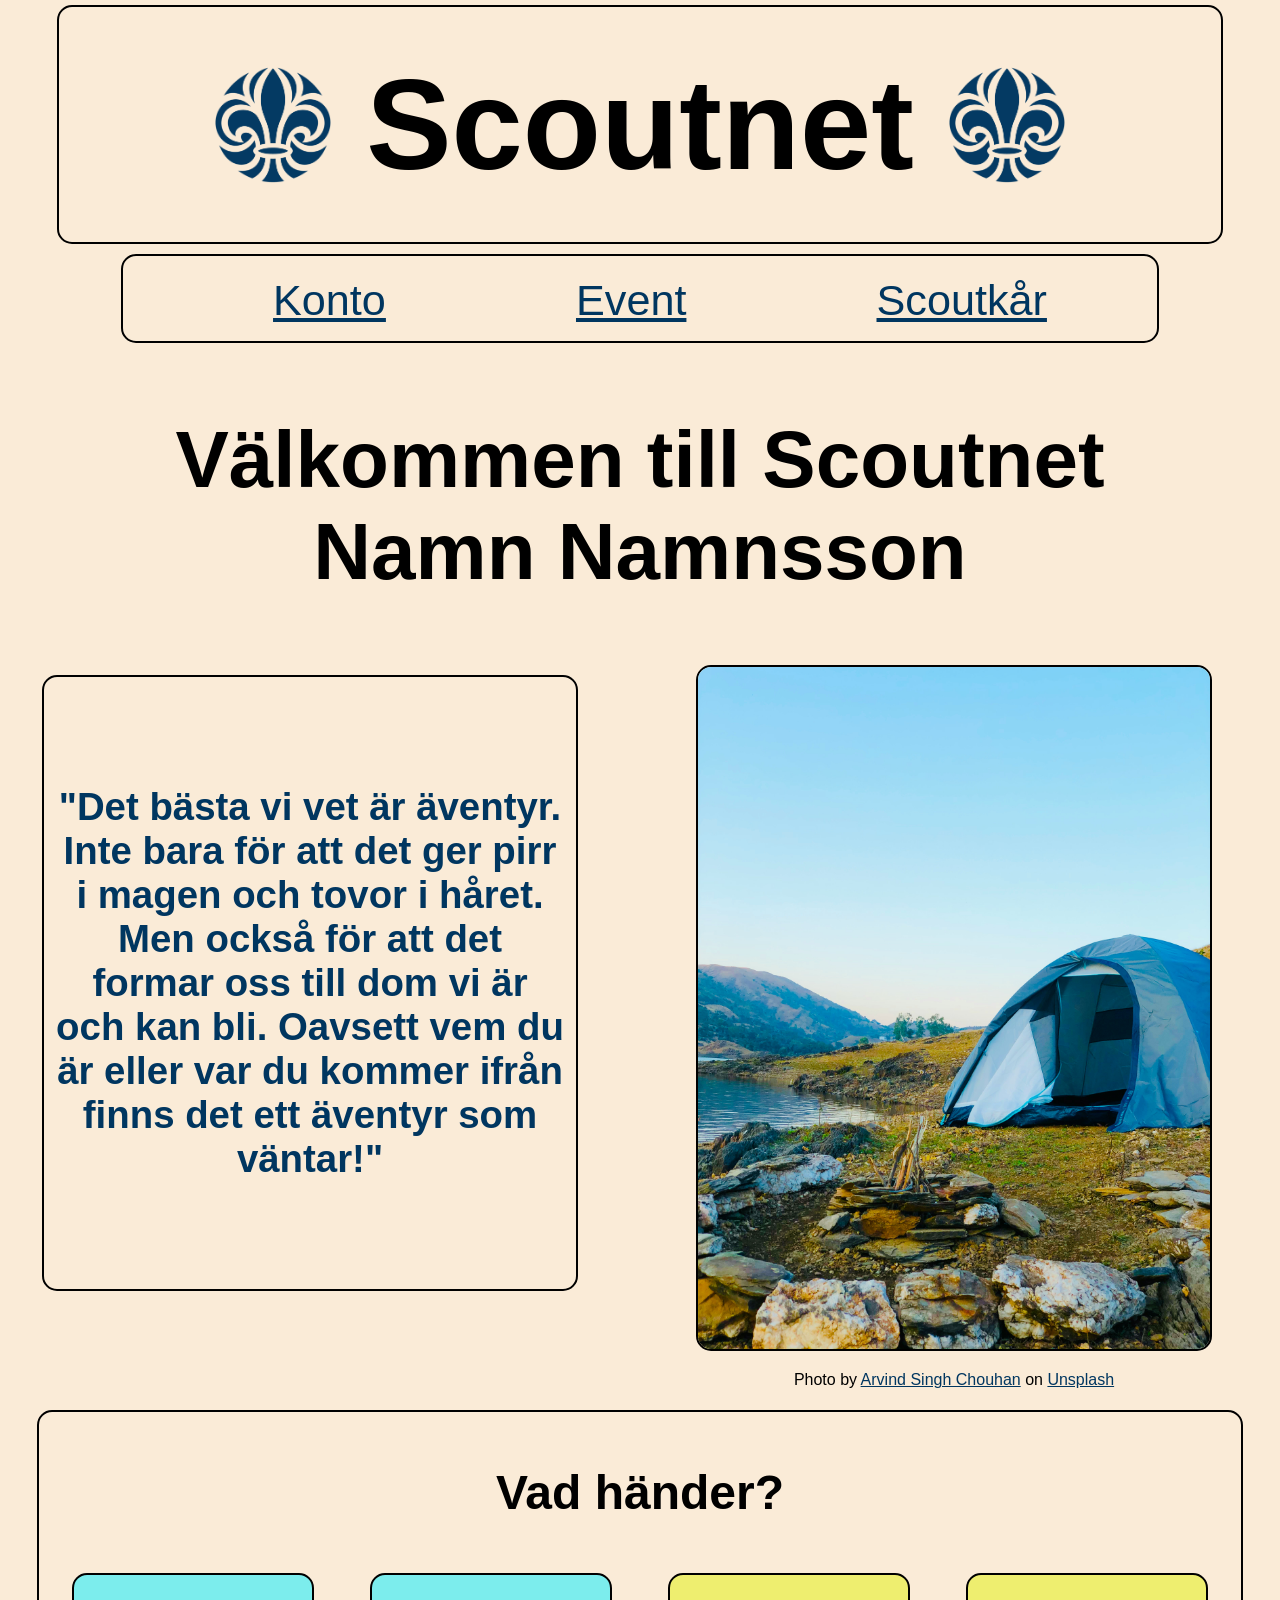
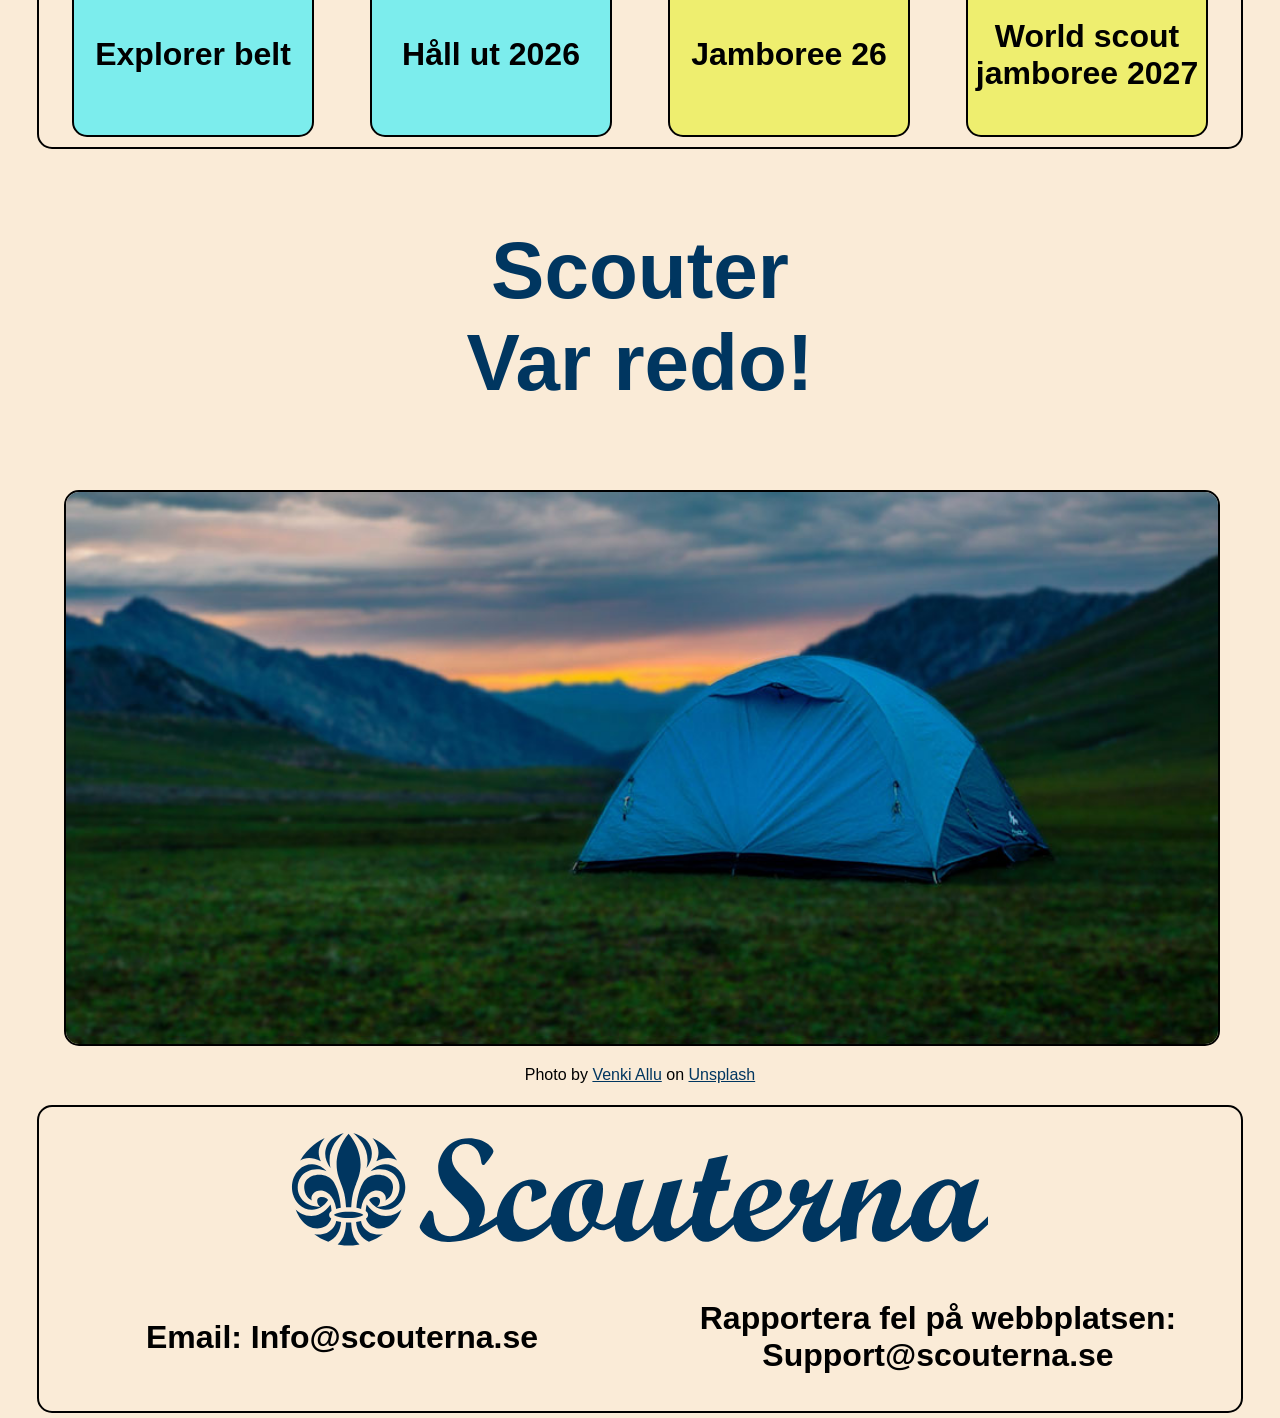
<file: index.html>
<!DOCTYPE html>
<html lang="en">
<head>
  <meta charset="UTF-8">
  <meta name="viewport" content="width=device-width, initial-scale=1.0">
  <link rel="stylesheet" href="css/style.css">
  <title>Main</title>
</head>
<body>

  <nav class="mobilenav">
    <p>Navigation</p>
    <ul>
      <li><a href="http://127.0.0.1:5500/account.html">Account</a></li>
      <li><a href="http://127.0.0.1:5500/event.html">Event</a></li>
      <li><a href="http://127.0.0.1:5500/scoutgroup.html">Scoutgroup</a></li>
    </ul>
  </nav>

  <div class="fade-layer"></div>

  <div id="main-wrapper">
    <header><img class="icon" src="img/scoutlogga.png" alt="menu button"><h1>Scoutnet</h1><img class="icon" id="icondesk" src="img/scoutlogga.png" alt="menu button"><div><img class="icon" id=button src="img/menu-button.png" alt="menu button"></div></header>
  
    <nav id="desktopnav">
      <ul>
        <li><a href="http://127.0.0.1:5500/account.html">Konto</a></li>
        <li><a href="http://127.0.0.1:5500/event.html">Event</a></li>
        <li><a href="http://127.0.0.1:5500/scoutgroup.html">Scoutkår</a></li>
      </ul>
    </nav>

    <section id="sc1-desk">
      <h2><b>"Det bästa vi vet är äventyr. Inte bara för att det ger pirr i magen och tovor i håret. Men också för att det formar oss till dom vi är och kan bli. Oavsett vem du är eller var du kommer ifrån finns det ett äventyr som väntar!"</b></h2>
    </section>

    <section id="sc1-mobile">
      <h2> Born For <br> Adventure</h2>
    </section>   


    <h2 id="welcome">Välkommen till Scoutnet <br> Namn Namnsson</h2>

    <div id="sctent">
        <img id="tent" src="img/scout_tent.jpg" alt="a tent in the forest">
        <p id="cred">Photo by <a href="https://unsplash.com/@wolfiee?utm_source=unsplash&utm_medium=referral&utm_content=creditCopyText">Arvind Singh Chouhan</a> on <a href="https://unsplash.com/photos/white-dome-tent-on-green-grass-field-near-body-of-water-during-daytime-PCJHD8t2PAc?utm_source=unsplash&utm_medium=referral&utm_content=creditCopyText">Unsplash</a></p>
    </div>

    <section id="sc2">
        <h3 id="sc2head">Vad händer?</h3>
      <article id="sc2art1">
        <h4>Explorer belt</h4>
      </article>
      <article id="sc2art2">
        <h4>Håll ut 2026</h4>
      </article>
      <article id="sc2art3">
        <h4>Jamboree 26</h4>
      </article>
      <article id="sc2art4">
        <h4>World scout jamboree 2027</h4>
      </article>
    </section>

    <section id="sc3">
      <h2><b> Scouter <br> Var redo! </b></h2>
    </section>

    <div id="sc4">
      <img id="tent_desktop" src="img/tent_in_mountains_desktop.jpg" alt="tent by the sea">
      <img id="tent_mobile" src="img/tent_in_mountains_mobile.jpg" alt="tent by the sea">
      <p>Photo by <a href="https://unsplash.com/@venki1525?utm_source=unsplash&utm_medium=referral&utm_content=creditCopyText">Venki Allu</a> on <a href="https://unsplash.com/photos/a-tent-pitched-up-in-a-field-with-mountains-in-the-background-ifpul7Roci8?utm_source=unsplash&utm_medium=referral&utm_content=creditCopyText">Unsplash</a></p>
      
    </div>


    <footer>
      <img src="img/scouterna_logga.svg" alt="Scouternas logotyp">
      <h3>Email: Info@scouterna.se</h3>
      <h3>Rapportera fel på webbplatsen: <br> Support@scouterna.se </h3>
    </footer>
    
  </div>
  
  <script src="js/main.js"></script>

</body>
</html>
</file>
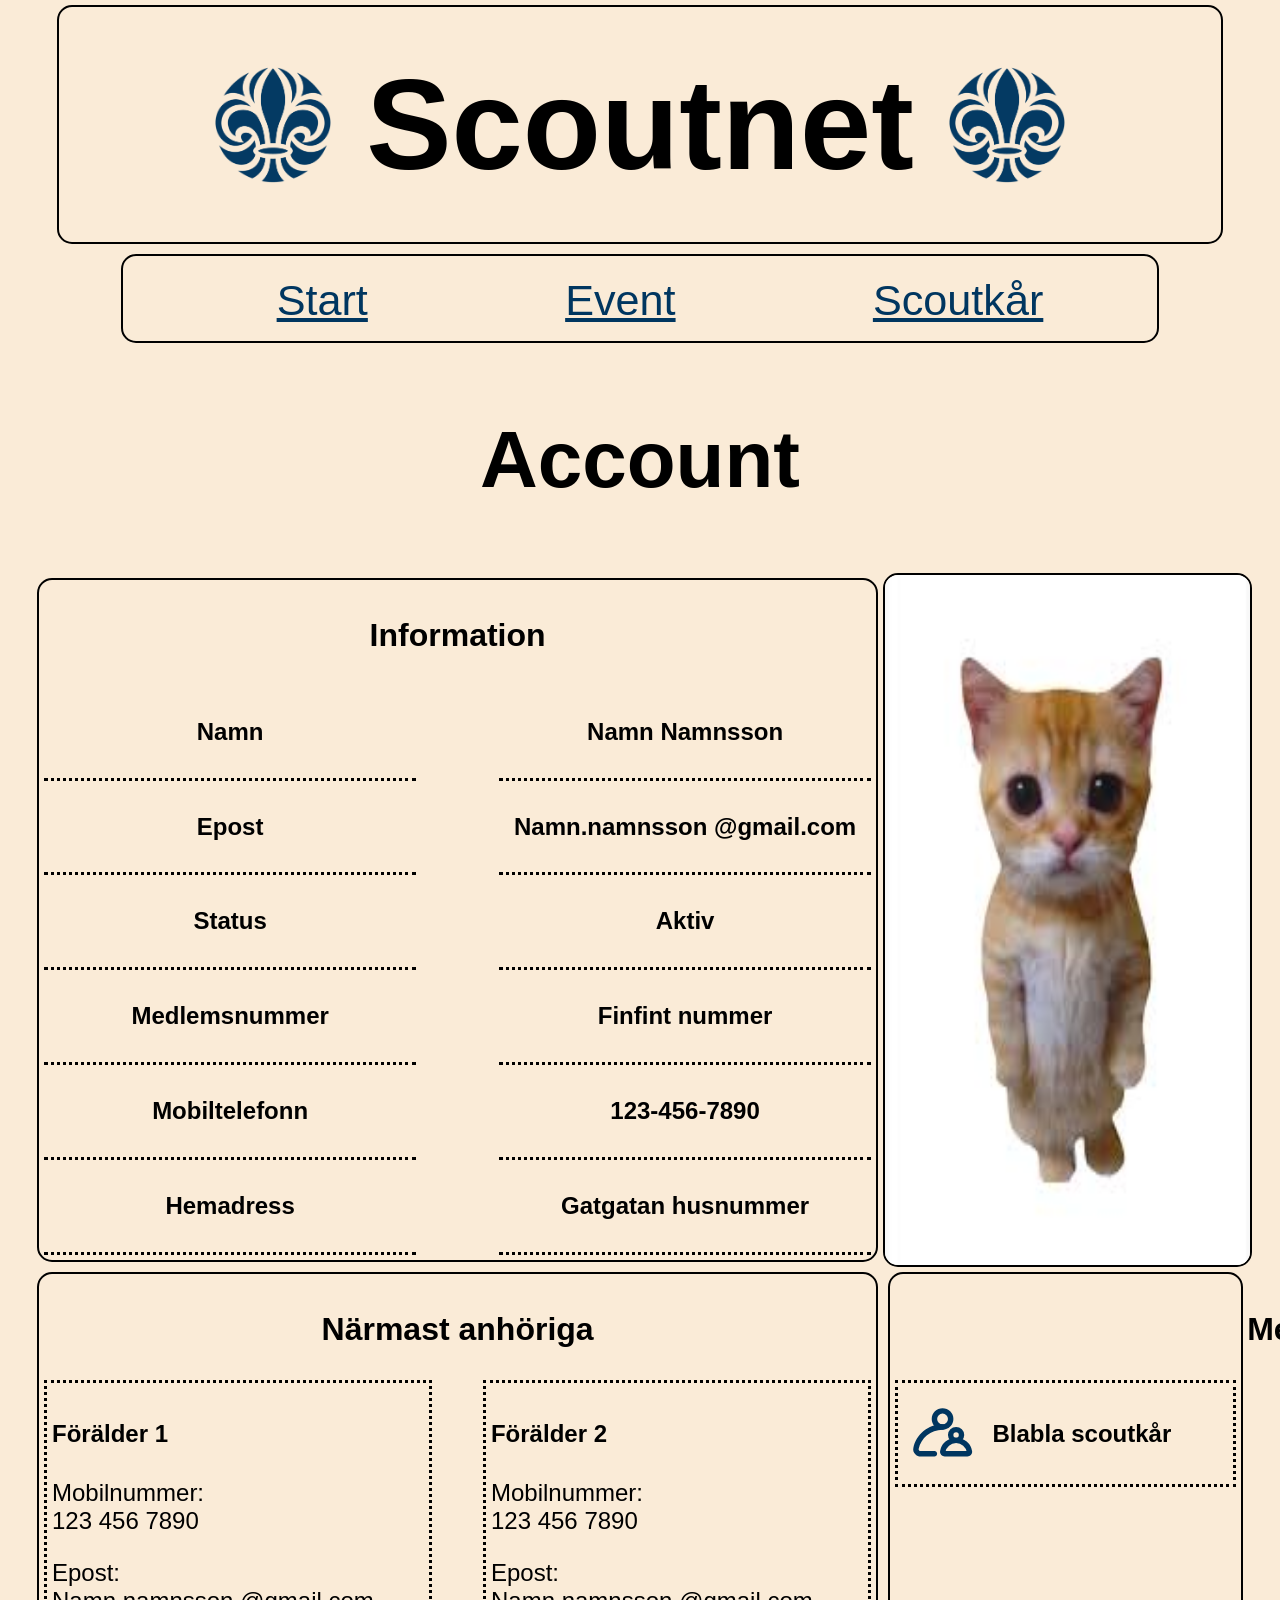
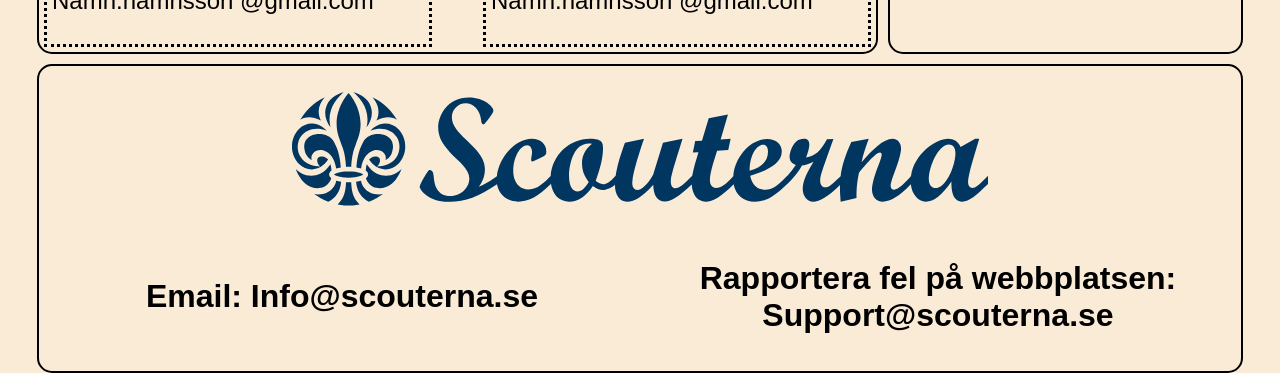
<file: account.html>
<!DOCTYPE html>
<html lang="en">
<head>
    <meta charset="UTF-8">
    <meta name="viewport" content="width=device-width, initial-scale=1.0">
    <title>Account</title>
      <link rel="stylesheet" href="css/style.css">
</head>
<body>
  <nav class="mobilenav">
    <p>Navigation</p>
    <ul>
        <li><a href="http://127.0.0.1:5500/index.html">Main</a></li>
        <li><a href="http://127.0.0.1:5500/event.html">Event</a></li>
        <li><a href="http://127.0.0.1:5500/scoutgroup.html">Scoutgroup</a></li>
    </ul>
  </nav>

  <div class="fade-layer"></div>
  <div class="fade-layer2"></div>

  <div id="account-wrapper">

    <header id="hed"><img class="icon" src="img/scoutlogga.png" alt="scoutlogo"><h1>Scoutnet</h1><div><img class="icon" id=button src="img/menu-button.png" alt="menu button"></div><img class="icon" id="icondesk" src="img/scoutlogga.png" alt="scoutlogo"></header>
  
    <nav id="desktopnav">
      <ul>
        <li><a href="http://127.0.0.1:5500/index.html">Start</a></li>
        <li><a href="http://127.0.0.1:5500/event.html">Event</a></li>
        <li><a href="http://127.0.0.1:5500/scoutgroup.html">Scoutkår</a></li>
      </ul>
    </nav>

    <h2 id="acch2">Account</h2>

    <section id="accsec">
        <h3>Information</h3>
        <img id="accbutton" src="img/menu-buttoncopy.png" alt="Knapp för att se din användarbild">
      <article><h4> Namn </h4></article>
      <article><h4> Namn Namnsson </h4></article>
      <article><h4> Epost </h4></article>
      <article><h4> Namn.namnsson @gmail.com </h4></article>
      <article><h4> Status </h4></article>
      <article><h4> Aktiv </h4></article>
      <article><h4> Medlemsnummer </h4></article>
      <article><h4> Finfint nummer </h4></article>
      <article><h4> Mobiltelefonn </h4></article>
      <article><h4> 123-456-7890 </h4></article>
      <article><h4> Hemadress </h4></article>
      <article><h4> Gatgatan husnummer </h4></article>
    </section>

    <section id="accsec3">
      <h3>Medlemskap</h3>
      <article>
        <img id="medlemskaplogga" src="img/medlemskap.svg" alt="Logga för medlemskap">
        <h4>Blabla scoutkår</h4>
      </article>
    </section>

    <section id="accsec2">
      <h3>Närmast anhöriga</h3>
      <article>
        <h4>Förälder 1</h4>
        <p>Mobilnummer: <br> 123 456 7890</p>
        <p>Epost: <br> Namn.namnsson @gmail.com</p>
      </article>
      <article>
        <h4>Förälder 2</h4>
        <p>Mobilnummer: <br> 123 456 7890</p>
        <p>Epost: <br> Namn.namnsson @gmail.com</p>
      </article>
    </section>
    
    <img class="userphoto" src="img/silly-cat.jpg" alt="your userphoto">

    <aside id="as1">
      <img id="deskuserphoto" src="img/silly-cat.jpg" alt="your userphoto">
    </aside>

    <footer>
      <img src="img/scouterna_logga.svg" alt="Scouternas logotyp">
      <h3>Email: Info@scouterna.se</h3>
      <h3>Rapportera fel på webbplatsen: <br> Support@scouterna.se </h3>
    </footer>

  </div>
  <script src="js/main.js"></script>
</body>
</html>
</file>
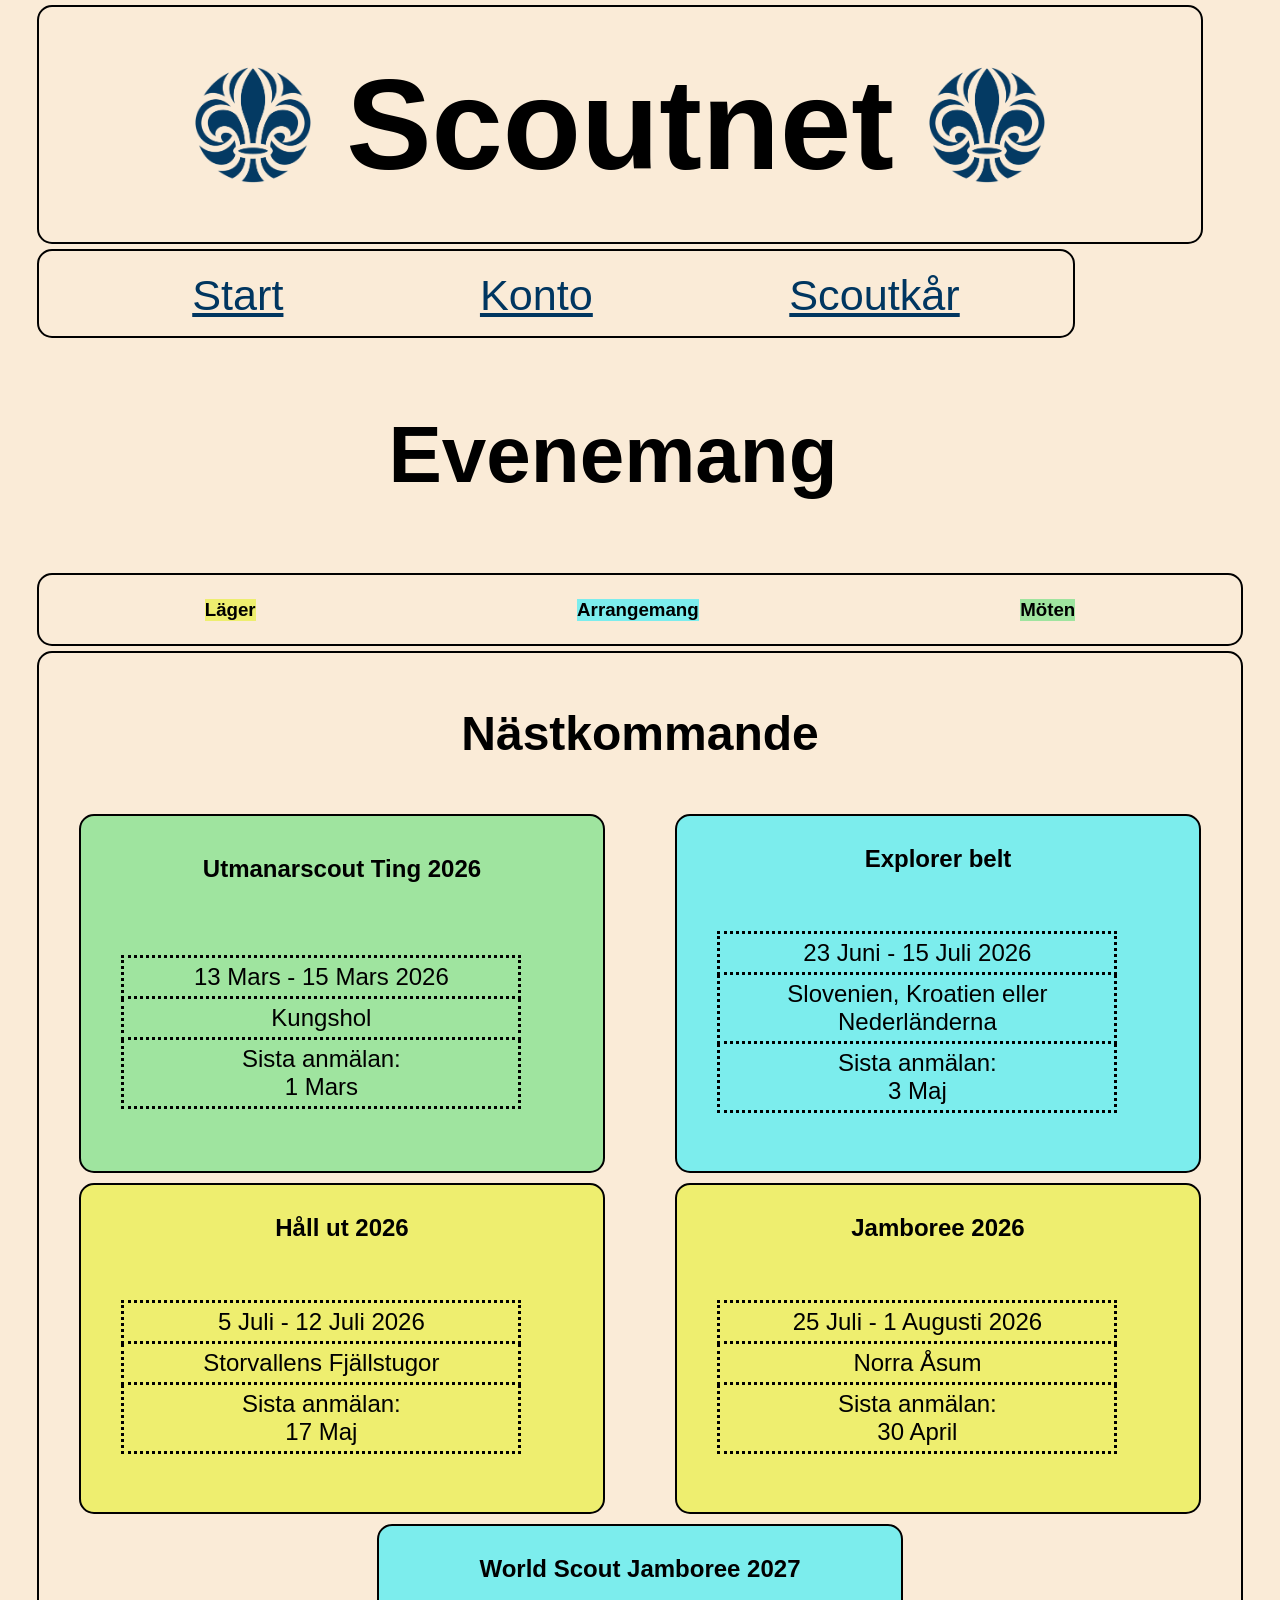
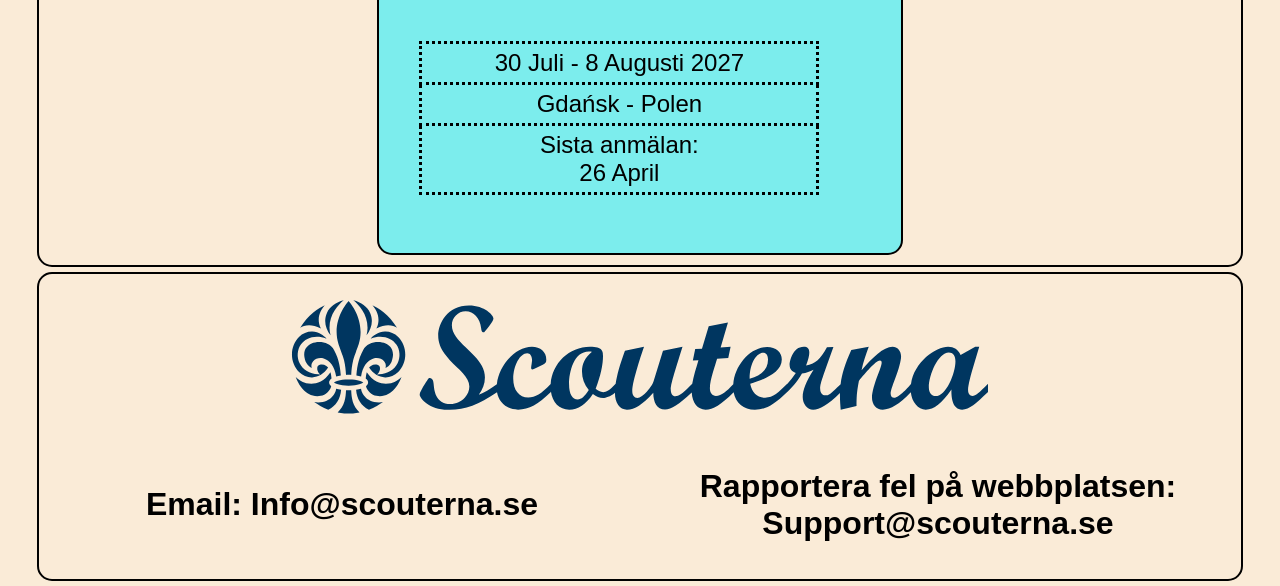
<file: event.html>
<!DOCTYPE html>
<html lang="en">
<head>
  <meta charset="UTF-8">
  <meta name="viewport" content="width=device-width, initial-scale=1.0">
  <link rel="stylesheet" href="css/style.css">
  <title>Main</title>
</head>
<body>

  <nav class="mobilenav">
    <p>Navigation</p>
    <ul>
      <li><a href="http://127.0.0.1:5500/index.html">Start</a></li>
      <li><a href="http://127.0.0.1:5500/account.html">Konto</a></li>
      <li><a href="http://127.0.0.1:5500/scoutgroup.html">Scoutkår</a></li>
    </ul>
  </nav>

  <div class="fade-layer"></div>

  <div id="event-wrapper">

    <header id="hed"><img class="icon" src="img/scoutlogga.png" alt="scoutlogo"><h1>Scoutnet</h1><div><img class="icon" id=button src="img/menu-button.png" alt="menu button"></div><img class="icon" id="icondesk" src="img/scoutlogga.png" alt="scoutlogo"></header>
  
    <nav id="desktopnav">
      <ul>
        <li><a href="http://127.0.0.1:5500/index.html">Start</a></li>
        <li><a href="http://127.0.0.1:5500/account.html">Konto</a></li>
        <li><a href="http://127.0.0.1:5500/scoutgroup.html">Scoutkår</a></li>
      </ul>
    </nav>

    <header id="ehed"><h2>Evenemang</h2></header>

    <aside id="key">
      <h3 id="läger">Läger</h3>
      <h3 id="arr">Arrangemang</h3>
      <h3 id="möten">Möten</h3>
    </aside>

    <section id="sc1event">
      <h3>Nästkommande</h3>

      <article id="eart5">
        <h3>Utmanarscout Ting 2026</h3>
        <ul>
          <li class="list-top">13 Mars - 15 Mars 2026</li>
          <li>Kungshol</li>
          <li>Sista anmälan: <br> 1 Mars</li>
        </ul>
      </article>
    
      <article id="eart1">
        <h3>Explorer belt</h3>
        <ul>
          <li class="list-top">23 Juni - 15 Juli 2026</li>
          <li>Slovenien, Kroatien eller Nederländerna</li>
          <li>Sista anmälan: <br> 3 Maj</li>
        </ul>
      </article>

      <article id="eart2">
        <h3>Håll ut 2026</h3>
        <ul>
          <li class="list-top">5 Juli - 12 Juli 2026</li>
          <li>Storvallens Fjällstugor</li>
          <li>Sista anmälan: <br> 17 Maj</li>
        </ul>
      </article>
      
      <article id="eart3">
        <h3>Jamboree 2026</h3>
        <ul>
          <li class="list-top">25 Juli - 1 Augusti 2026</li>
          <li>Norra Åsum</li>
          <li>Sista anmälan: <br> 30 April</li>
        </ul>
      </article>

      <article id="eart4">
        <h3>World Scout Jamboree 2027</h3>
        <ul>
          <li class="list-top">30 Juli - 8 Augusti 2027 </li> 
          <li>Gdańsk - Polen</li>
          <li>Sista anmälan: <br> 26 April</li>
        </ul>
      </article>
      </section>

    <footer>
      <img src="img/scouterna_logga.svg" alt="Scouternas logotyp">
      <h3>Email: Info@scouterna.se</h3>
      <h3>Rapportera fel på webbplatsen: <br> Support@scouterna.se </h3>
    </footer>

  </div>
  <script src="js/main.js"></script>
</body>
</html>
</file>
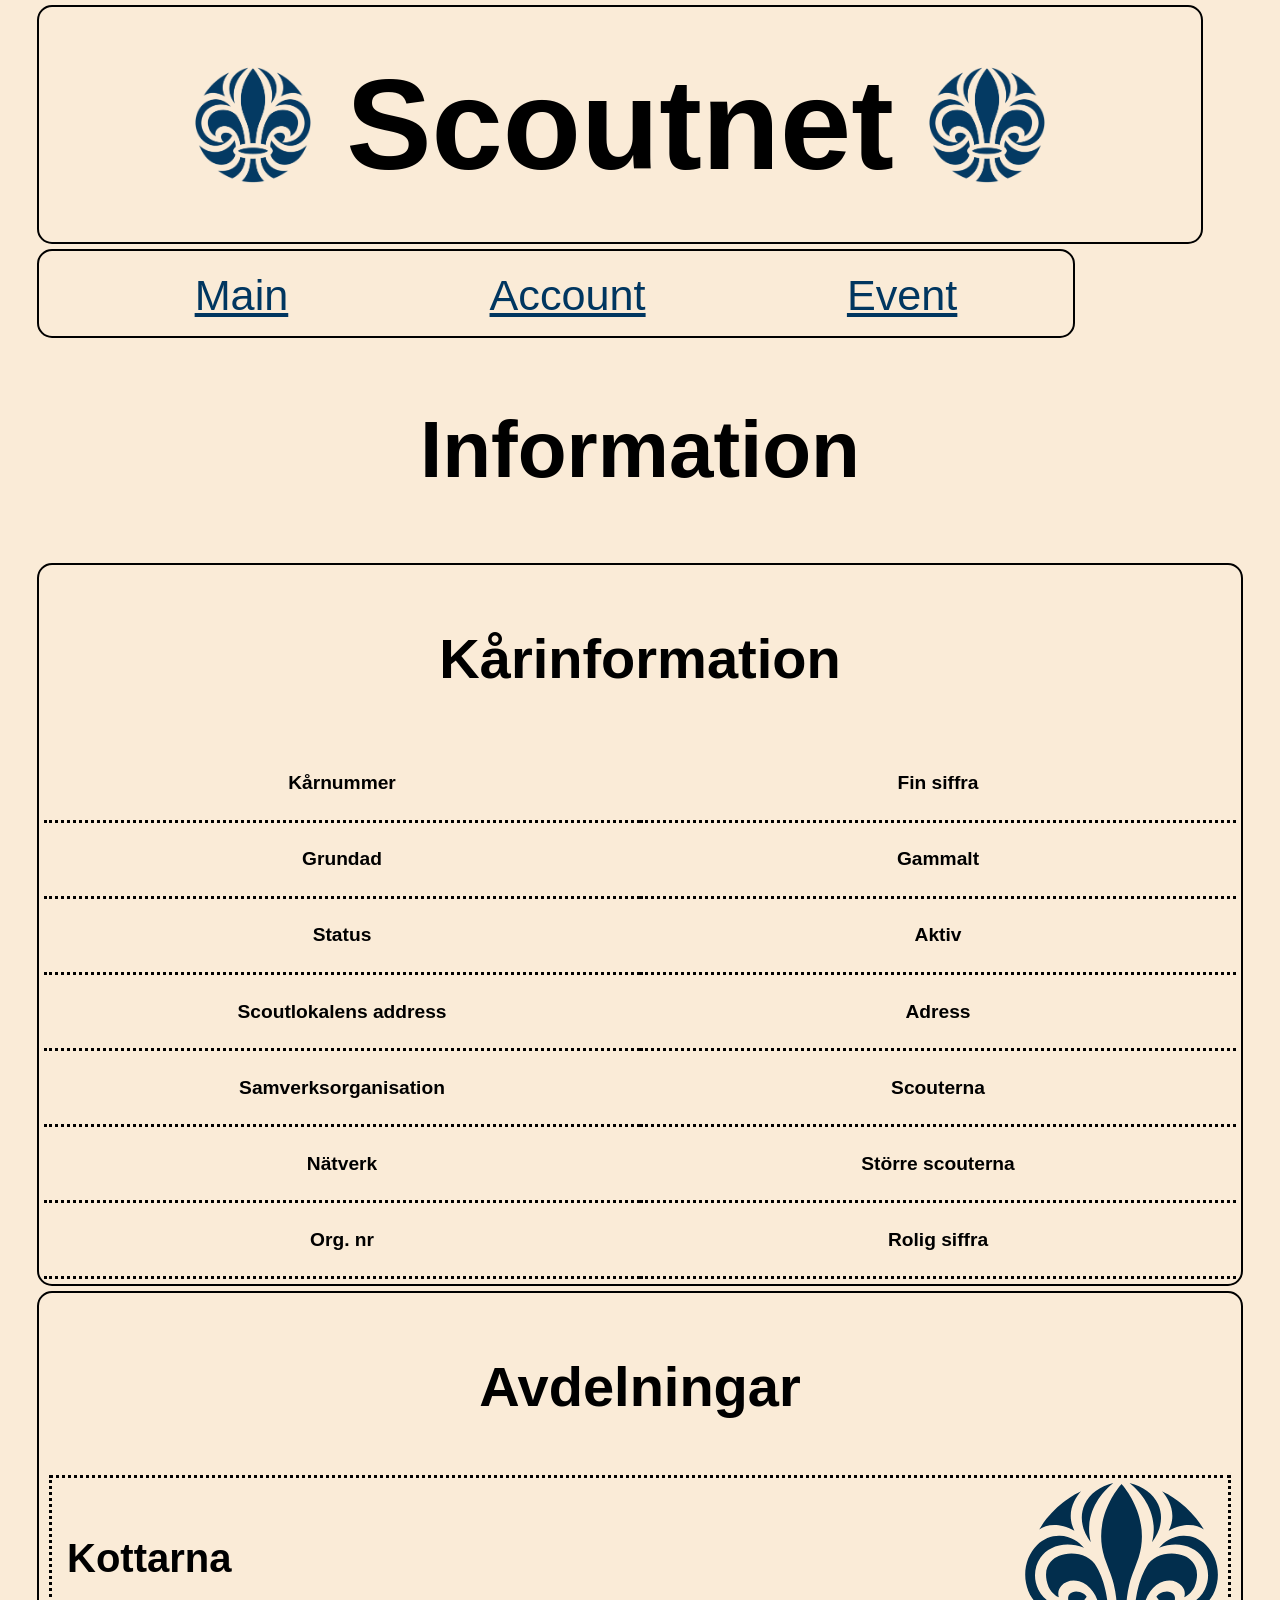
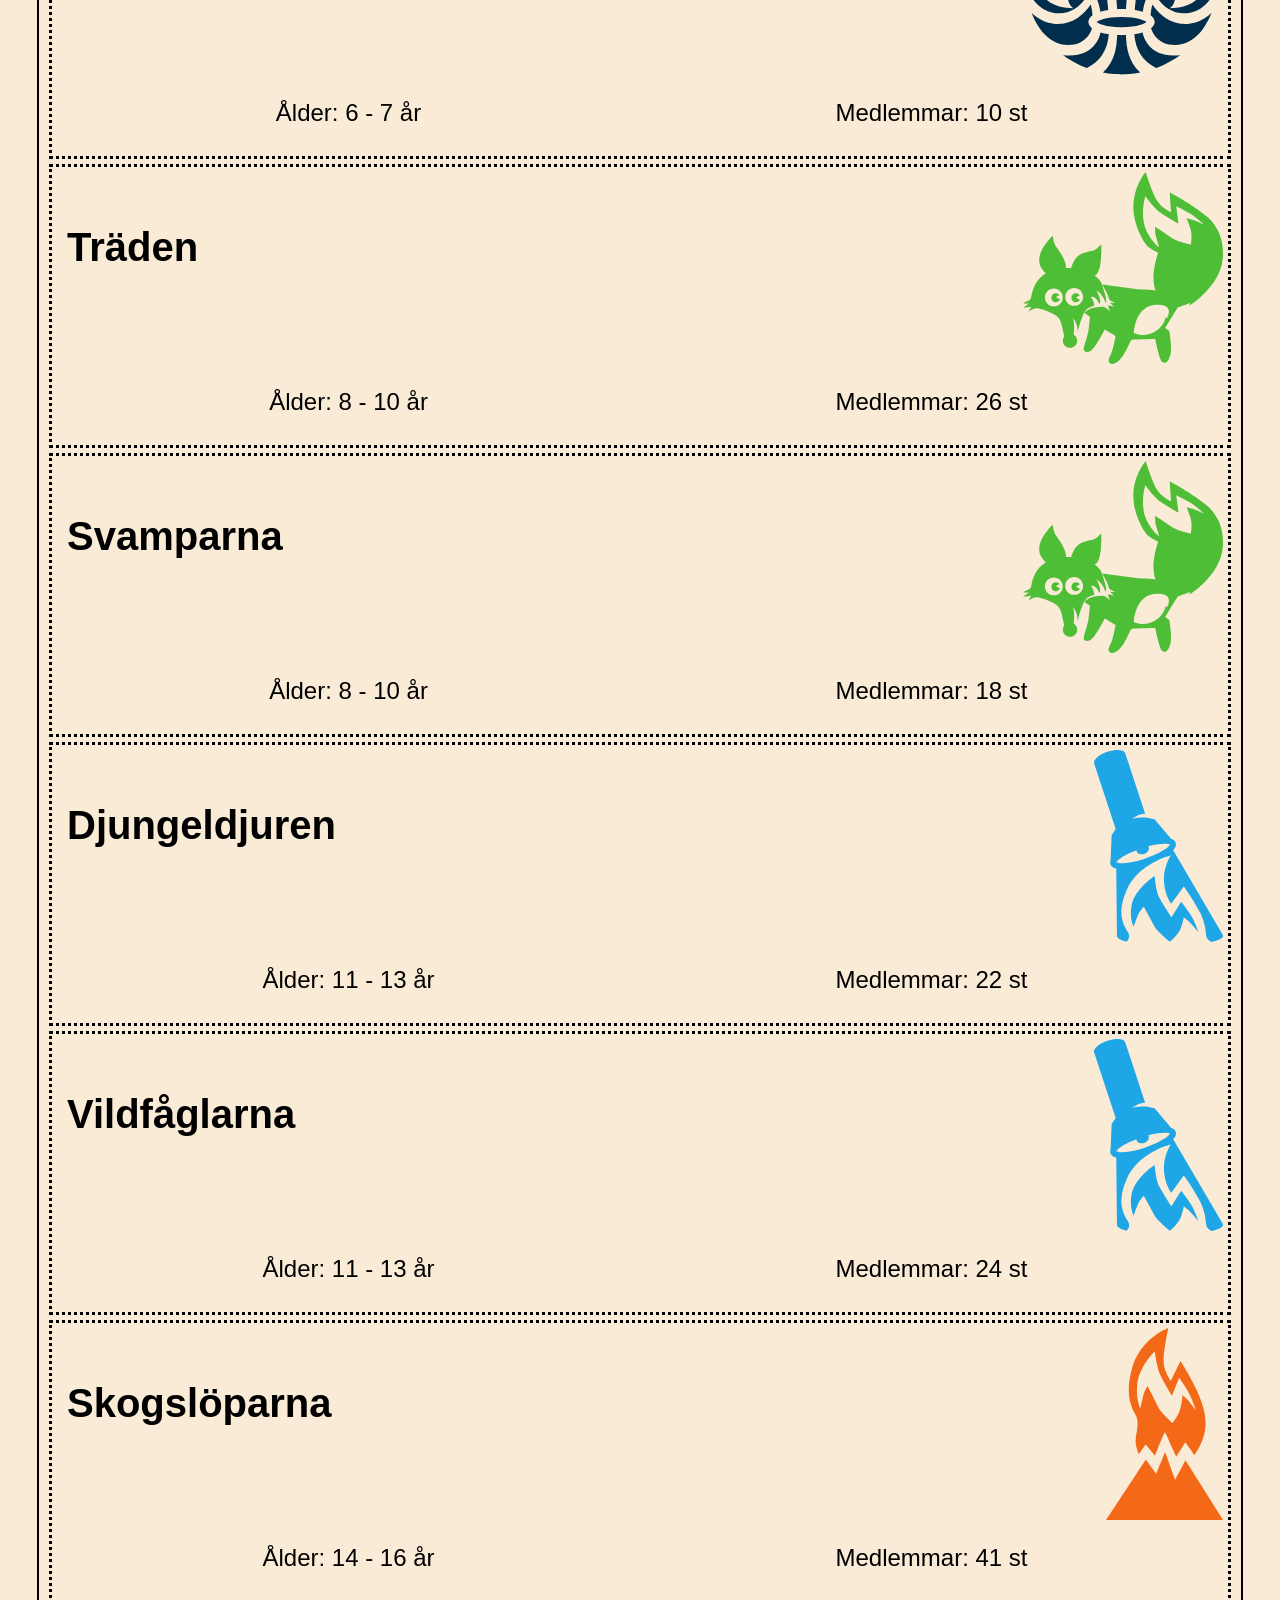
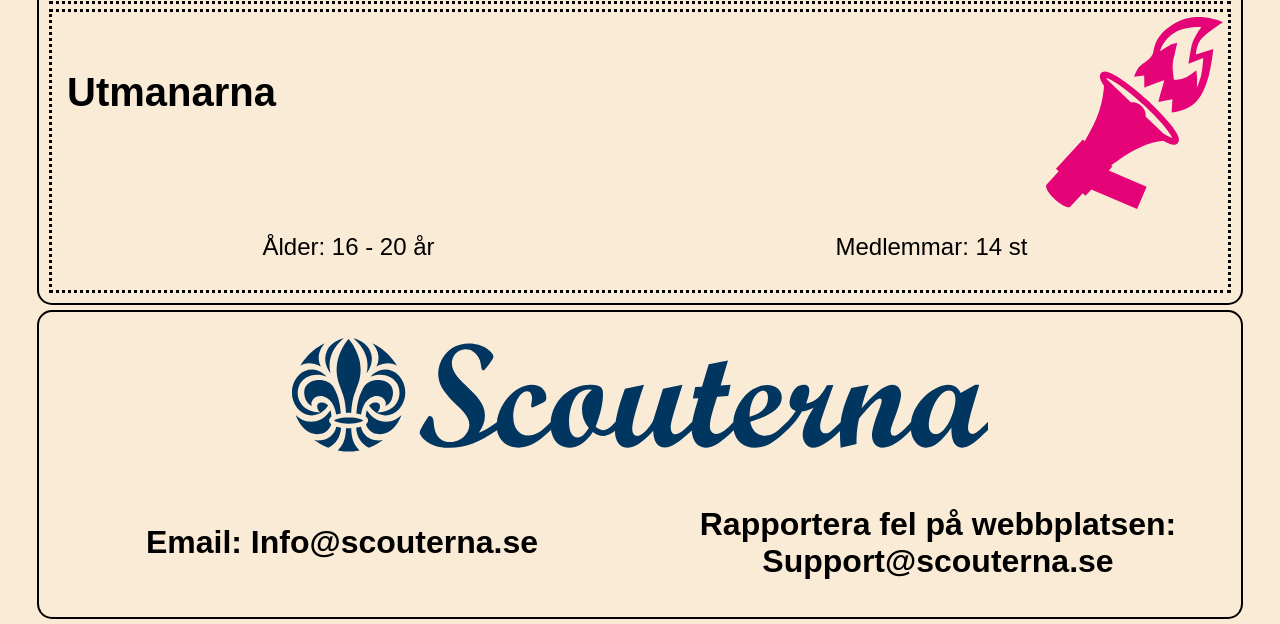
<file: scoutgroup.html>
<!DOCTYPE html>
<html lang="en">
<head>
    <meta charset="UTF-8">
    <meta name="viewport" content="width=device-width, initial-scale=1.0">
    <title>Account</title>
      <link rel="stylesheet" href="css/style.css">
</head>
<body>
  <nav class="mobilenav">
    <p>Navigation</p>
    <ul>
        <li><a href="http://127.0.0.1:5500/index.html">Start</a></li>
        <li><a href="http://127.0.0.1:5500/account.html">Konto</a></li>
        <li><a href="http://127.0.0.1:5500/event.html">Event</a></li>
    </ul>
  </nav>

  <div class="fade-layer"></div>

  <div id="scoutgroup-wrapper">

    <header id="hed"><img class="icon" src="img/scoutlogga.png" alt="scoutlogo"><h1>Scoutnet</h1><div><img class="icon" id=button src="img/menu-button.png" alt="menu button"></div><img class="icon" id="icondesk" src="img/scoutlogga.png" alt="scoutlogo"></header>
  
    <nav id="desktopnav">
      <ul>
        <li><a href="http://127.0.0.1:5500/index.html">Main</a></li>
        <li><a href="http://127.0.0.1:5500/account.html">Account</a></li>
        <li><a href="http://127.0.0.1:5500/event.html">Event</a></li>
      </ul>
    </nav>

    <h2>Information</h2>

    <section id="ssec1">
      <h3>Kårinformation</h3>
      <article><h4> Kårnummer </h4></article>
      <article><h4> Fin siffra </h4></article>
      <article><h4> Grundad </h4></article>
      <article><h4> Gammalt </h4></article>
      <article><h4> Status </h4></article>
      <article><h4> Aktiv </h4></article>
      <article><h4> Scoutlokalens address </h4></article>
      <article><h4> Adress </h4></article>
      <article id="samorg-mobile"><h4> Samverks- <br> organisation </h4></article>
      <article id="samorg-desk"><h4> Samverksorganisation </h4></article>
      <article><h4> Scouterna </h4></article>
      <article><h4> Nätverk </h4></article>
      <article><h4> Större scouterna </h4></article>
      <article><h4> Org. nr </h4></article>
      <article><h4> Rolig siffra </h4></article>
    </section>


    <section id="ssec2">
      <h3>Avdelningar</h3>
      <article>
        <h4>Kottarna</h4>
        <img class="avdelningslogga" src="img/kottarna_logga.svg" alt="Familjescouternas logga">
        <p>Ålder: 6 - 7 år</p>
        <p>Medlemmar: 10 st</p>
      </article>
      <article>
        <h4>Träden</h4>
        <img class="avdelningslogga" src="img/spararscout_logga.svg" alt="Spårarscouternas logga">
        <p>Ålder: 8 - 10 år</p>
        <p>Medlemmar: 26 st</p>
      </article>
      <article>
        <h4>Svamparna</h4>
        <img class="avdelningslogga" src="img/spararscout_logga.svg" alt="Spårarscouternas logga">
        <p>Ålder: 8 - 10 år</p>
        <p>Medlemmar: 18 st</p>
      </article>
      <article>
        <h4>Djungeldjuren</h4>
        <img class="avdelningslogga" src="img/upptackarscout_logga.svg" alt="Upptäckarscouternas logga">
        <p>Ålder: 11 - 13 år</p>
        <p>Medlemmar: 22 st</p>
      </article>
      <article>
        <h4>Vildfåglarna</h4>
        <img class="avdelningslogga" src="img/upptackarscout_logga.svg" alt="Upptäckarscouternas logga">
        <p>Ålder: 11 - 13 år</p>
        <p>Medlemmar: 24 st</p>
      </article>
      <article>
        <h4>Skogslöparna</h4>
        <img class="avdelningslogga" src="img/aventyrarscout_logga.svg" alt="Äventyrarscouternas logga">
        <p>Ålder: 14 - 16 år</p>
        <p>Medlemmar: 41 st</p>
      </article>
      <article>
        <h4>Utmanarna</h4>
        <img class="avdelningslogga" src="img/utmanarscout_logga.svg" alt="Utmanarnas logga">
        <p>Ålder: 16 - 20 år</p>
        <p>Medlemmar: 14 st</p>
      </article>
    </section>

    <footer>
      <img src="img/scouterna_logga.svg" alt="Scouternas logotyp">
      <h3>Email: Info@scouterna.se</h3>
      <h3>Rapportera fel på webbplatsen: <br> Support@scouterna.se </h3>
    </footer>

  </div>
  <script src="js/main.js"></script>
</body>
</html>
</file>
<file: css/style.css>
:root {
    --border-radius: 15px;
    --background-color: #faebd7;
    --primary-color: #003660;
    --border: solid, black, 2px;
    --font-family: Sans-serif, Verdana;

    /*FOR EVENTS*/
    --arr: #7ceded;
    --meeting: #9fe49f; 
    --camps: #eeee6f; 
}


body{
    background-color: var(--background-color);
    margin: 0;
}

#main-wrapper, #account-wrapper, #event-wrapper, #scoutgroup-wrapper {
    width: 95vw;
    justify-content: space-around;
    justify-self: center;
    margin: auto;
    display: block;
    font-family: var(--font-family);
}

header, nav, section, aside, footer {
    border: var(--border);
    margin: 5px;
    padding: 5px;
    border-radius: var(--border-radius);
}

a:visited {
    color: rgb(133, 133, 194);
}

nav {
    grid-area: nav;
    font-size: 1.5rem;
    width: 80vw;
    justify-self: center;
}

nav ul {
    list-style-type: none;
    margin: 10px;
}

a:link {
        color: var(--primary-color);
    }

a:visited {
        color: var(--primary-color);
    }

a:hover {
        color: var(--primary-color);
        font-size: 2.1rem;
    }

header {
    grid-area: hm1;
    border: none;
    align-items: center;    
    height: 25vh;
    justify-content: center;
    justify-self: center;
    border: var(--border);
    display: flex;
    width: 90vw;
}

h1, h2, h3{
    align-content: center;
    justify-self: center;
    text-align: center;
}

h1 {
    border: none;
    height: auto;
    text-wrap: wrap;
    font-size: 3rem;
    margin: 0px;
    margin-left: 15px;
    margin-right: 15px;
}

footer {
    display: flex;
    flex-wrap: wrap;
    justify-content: space-around;
    grid-area: fot;
}

footer img {
    justify-self: center ;
    width: 100%;
}

footer h4 {
    text-align: center;
    width: 50%;
}

/* MAIN */

#main-wrapper {
    display: grid;
}

h2 {
    grid-area: hm2;
}   

#sc1-desk, #sc1-mobile{
    grid-area: sc1;
    align-content: center;
    color: var(--primary-color);

}

#sc1-desk {
    display: flex;
    flex-wrap: wrap;
    width: 40vw;
    font-size: 3vw;
    padding: 10px;
}

#sc1-desk h2 {
    font-size: 100%;
    text-wrap: wrap;
}

#sc1-mobile, #sc3 {
    justify-content: center;
    width: 90vw;
    text-align: center;
    font-size: 2.5rem;
    border: none;
    padding: 5px;
    margin: 0;
}

#sctent {
    grid-area: tnt;
    text-align: center;
    border: none;
    padding: 0px;
    margin: 0px;
    
}

#tent {
    width: 40vw;
    border-radius: var(--border-radius);
    border: var(--border);
    margin: 0px;
}

#sc2 {
    display: flex;
    flex-wrap: wrap;
    justify-content: space-around;
    align-content: space-around;
    grid-area: sc2;
    min-height: 30vh;
    font-size: large;
}

#sc2head {
    width: 100%;
}

#sc2art1, #sc2art2, #sc2art3, #sc2art4{
    border-radius: var(--border-radius);
    border: var(--border);
    width:40%;
    text-align: center;
    align-content: center;
    margin: 5px;
}

#sc2art1{
    background-color: var(--arr);
}

#sc2art2{
    background-color: var(--arr);
}

#sc2art3 {
    background-color: var(--camps);
}

#sc2art4 {
    background-color: var(--camps);
}

#sc3 {
    grid-area: sc3;
    justify-self: center;
    color: var(--primary-color);
}

#sc4 {
    grid-area: sc4;
    border: none;
    width: 90vw;
    justify-self: center;
    border-radius:var(--border-radius);
    padding: 0px;
    text-align: center;
}

#sc4 img{
    border: var(--border);
    border-radius: var(--border-radius);
    width: 100%;
    margin-top: 10px;
}

#sc4 a:hover, #sctent a:hover {
    font-size: 1rem;
}

/* ACCOUNT */
#hed {
    grid-area: hed;
}

#desktopnav {
    grid-area: nav;
}

.userphoto {
    display: none;
}

#menubutton {
    width: 15vw;
}

#acch2 {
    grid-area: hd2;
}

#accsec2 {
    display: grid;
    justify-content: space-between;
    flex-wrap: wrap;
    height: auto;
}

#accsec {
    grid-area: sc1;
}

#accsec2 {
    grid-area: sc2;
}

#accsec3 {
    grid-area: sc3;
}

#accsec, #accsec2{
    display: flex;
    justify-content: space-between;
    flex-wrap: wrap;
    height: auto;
}

#accsec h3, #accsec2 h3, #accsec3 h3 {
    width: 70vw;
    font-size: 2em;
    align-self: start;
}

#accsec article {
    width: 45%;
    text-wrap: wrap;
    border-bottom-style: dotted;
    align-content: center;
    text-align: center;
}

#accsec2 article{
    width: 45%;
    border: dotted;
    padding: 5px;
}

#accsec3 article{
    display: flex;
    justify-content: space-around;
    border: dotted;
    padding: 5px;
}

#accsec3 article h4{
    width: 70%;
    font-size: 1.5rem;
}

#medlemskaplogga {
    width: 20%;
}

#as1 {
    grid-area: as1;
}

#fot {
    grid-area: fot;
    
}



/*EVENT*/
#sc1event {
    border: var(--border);
    justify-items: center;
}

#ehed{
    height: 10%;
    padding: 0;
    border: none;
}

#sc1event article {
    display: flex;
    flex-direction: column;
    align-items: center;
    border: var(--border);
    border-radius: var(--border-radius);
    margin: 5px;
    width: 90%;
    padding: 5px;
}

#key {
    display: flex;  
    justify-content: space-around;
}

#key h4{
    font-size: 1.2rem;
    margin: 5px;
    padding: 5px;
    text-align: left;
    border-radius: var(--border-radius);
}

#sc1event article h3 {
    text-align: center;
    width: 90%;
    height: 20%;
    font-size: 1.5rem;
    margin-bottom: 5px;
}

#sc1event article ul {
    width: 90%;
    height: 70%;
    padding: 5px;
    list-style-type: none;
    justify-self: center;
    align-self: start;
}

#sc1event article ul li {
    width: 80%;
    font-size: 1rem;
    padding: 5px;
    margin: 0;
    justify-self: center;
    border-bottom: dotted black;
    border-left: dotted black;
    border-right: dotted black;
    text-align: center;
}

.list-top {
    border-top: dotted black;
}

#arr, #eart1, #eart4{
    background-color: var(--arr);
}

#läger, #eart2, #eart3{
    background-color: var(--camps);
}

#möten, #eart5{
    background-color: var(--meeting);
}


/*SCOUTGROUP*/  
#wrapper-scoutgroup 

#wrapper-scoutgroup h2 {
    width: 80vw;
    font-size: 3rem;
}

#ssec1 {
    display: flex;
    flex-wrap: wrap;
}

#ssec1 article{
    text-wrap: wrap;
    font-size: 1.5rem;  
    border-bottom-style: dotted;
    padding: 0px;
    align-content: center;
    text-align: center;
    width: 50%;
}

#ssec1 h3 {
    font-size: 1.5rem;
    width: 100%;
}

#ssec1 h4 {
    font-size: 1.2rem;
}

#ssec2 article {
    display: grid;
    grid-template-columns: 1fr 1fr;
    flex-wrap: wrap;
    text-wrap: wrap;
    justify-content: space-around;
    border: dotted;
    margin: 5px;
    padding: 5px;
}

#ssec2 p {
    width: 100%;
}

.avdelningslogga{
    height: 15vw;
    justify-self: right;
    align-self: start;
}


/* MOBILE */
@media screen and (max-width:500px) {
    .mobilenav {
    width: 65vw;
    height: 90vh;
    padding: 10px;
    position: fixed;
    top: 0;
    right: -90vw;
    transition: right 0.3s;
    box-shadow: 10px 0px 21px -10px rgba(0,0,0,0.75);
    z-index: 10;
    background-color: var(--primary-color);
    color:var(--background-color);
    border-radius: var(--border-radius); 
    }

    #hed {
        font-size: 2rem;
    }

    .mobilenav p {
        text-align: center;
        font-size: 2.5rem;
    }
    
    ul, li {
        font-size: 2rem;
        margin: 5px;
    }

    .mobilenav a:link {
        color: var(--background-color);
    }

    .mobilenav a:visited {
        color: var(--background-color);
    }

    .mobilenav a:hover {
        color: var(--background-color);
        font-size: 2.1rem;
    }

    .fade-layer {
        position: fixed;
        top: 0;
        left: 0;
        right: 0;
        bottom: 0;
        background-color: rgba(0,0,0,0.5);
        display: none;
        z-index: 5;
    }

    .fade-layer.visible{
        display: block;
    }
    
    .show {
        right: 0;
    }

    #desktopnav {
        display: none;
    }

    #icondesk{
        display: none;
    }
    
    #button, .icon {
        width: 15vw;
    }

    h2 {
        width: 95vw;
    }


    /*MOBILE MAIN*/

    #main-wrapper {
        display: grid;
        grid-template-areas:
        "hm1 hm1" 
        "nav nav"
        "sc1 sc1"
        "hm2 hm2"
        "sc2 sc2"
        "sc3 sc3"
        "sc4 sc4"
        "fot fot"
        ;
    }
    #tent, #cred {
        display: none;
    }

    #sc1-desk {
        display: none;
    }

    #welcome {
        background-image: url("../img/scout_tent\ -\ kopia.jpg");
        background-position: center;
        background-repeat: no-repeat;
        background-size: cover;
        background-attachment: fixed;
        height: 35vh;
        width: 90vw;
        margin: 5px;
        border-radius: var(--border-radius);
        text-shadow: -1.5px 0 white, 0 1.5px white, 1.5px 0 white, 0 -1.5px white;
        
        color: var(--primary-color);
        font-size: 2rem;
    }

    #sc1-mobile h3, #sc3 h3 {
    margin: 5px;
    padding: 0;
    
    }

    #tent_desktop {
        display: none;
    }



    /*MOBILE ACCOUNT*/
    #account_wrapper{
        display: grid;
    }

    #accsechead {
    width: 100%;
    text-align: center;
    }

    #accbutton {
        height: 10vw;

    }
    
    #as1 {
        display: none;
    }

    /*POPOUT PROFILBILD*/

    #deskuserphoto {
        display: none;
    }

    .fade-layer2 {
        position: fixed;
        top: 0;
        left: 0;
        right: 0;
        bottom: 0;
        background-color: rgba(0,0,0,0.5);
        display: none;
        z-index: 5;
    }

    .fade-layer2.visible{
        display: block;
    }

    .show2 {
        display: block;
    }

    .userphoto {
        width: 80vw;
        height: auto;
        position: fixed;
        top: 15vh;
        left: 10vw;
        transition: left 0.3s;
        border: var(--border);
        z-index: 10;
    }

    /*SCOUTGROUP*/
    #samorg-desk {
        display: none;
    }
}

/* DESKTOP */
@media screen and (min-width:501px) {
    #button, .mobilenav {
        display: none;
    }

    .icon {
        width: 10vw;
    }

    #icondesk{
        display: grid;
    }

    #event-wrapper h2, #account-wrapper h2, #scoutgroup-wrapper h2{
        font-size: 5rem;
    }

    #accbutton {
        display: none;
    }

    #desktopnav {
        display: flex;
        align-items: center;
        justify-content: space-around;
    }

    #desktopnav a{
        font-size: 90%;
    }

    ul, li {
        font-size: 3rem;
        color:var(--primary-color);
    }

    ul {
        display: flex;
        width: 100%;
        align-items: center;
        justify-content: space-around;
    }

    h1 {
        width: 50%;
        font-size: 10vw;
    }

    footer img {
        justify-self: center;
        width: 60%;
    }

    footer h3 {
        width: 50%;
        font-size: 2rem;
        text-align: center;
    }

    h2 {
        font-size: 5rem;
    }

    /*DESKTOP MAIN*/
    #main-wrapper {
        display: grid;
        grid-template-areas:
        "hm1 hm1" 
        "nav nav"
        "hm2 hm2"
        "sc1 tnt"
        "sc2 sc2"
        "sc3 sc3"
        "sc4 sc4"
        "fot fot"
        ;
    }

    #sc1-mobile {
        display: none;
    }

    #sc1-desk {
        height: 80%;
        align-self: start;
        margin: 10px;
    }

    #sc2art1, #sc2art2, #sc2art3, #sc2art4{
        font-size: 2rem;
        width: 20%;
    }

    #sc3, #sc2 h3 {
        font-size: 3rem;
    }

    #tent_mobile {
        display: none;
    }


    /*DESKTOP ACCOUNT*/
    #account-wrapper {
        display: grid;
        grid-template-areas: 
        "hed hed"
        "nav nav"
        "hd2 hd2"
        "sc1 as1"
        "sc2 sc3"
        "fot fot";
        grid-template-columns: 70% 30%;
        height: 100vh;
        justify-content: space-around;
    }

    #as1 {
        display: flex;
        justify-content: space-around;
        border: none;
        padding: 0px;
        margin: 0px;
    }

    #accsec article, #accsec2 article, #accsec3 article{
    font-size: 1.5rem;
    }

    #deskuserphoto {
        border-radius: var(--border-radius);
        border: var(--border);
        width: 100%;
        margin: 0px;
    }
    

    /* DESKTOP EVENT */
    #sc1event {
        display: flex;
        flex-wrap: wrap;
        height: auto;
        justify-content: space-around;
    }
    
    #key h4{
        font-size: 2rem;
        padding: 7px;
    }

    #sc1event article {
        width: 40vw;
    }

    #sc1event h3{
        font-size: 3rem;
        width: 100%;
    }

    #sc1event article ul{
        display: flex;
        flex-direction: row;
        flex-wrap: wrap;
        align-content: center;
    }

    #sc1event article ul li{
        width: 30vw;
        color: black;
        font-size: 1.5rem;
    }

    /* DESKTOP SCOUTGROUP */

    #samorg-mobile {
        display: none;
    }

    #ssec2 h3, #ssec1 h3 {
        font-size: 3.5rem;
    }

    #ssec2 h4 {
        margin-left: 10px;
        font-size: 2.5rem;
    }

    #ssec2 article p {
        text-align: center;
        font-size: 1.5rem;
    }
}
</file>
